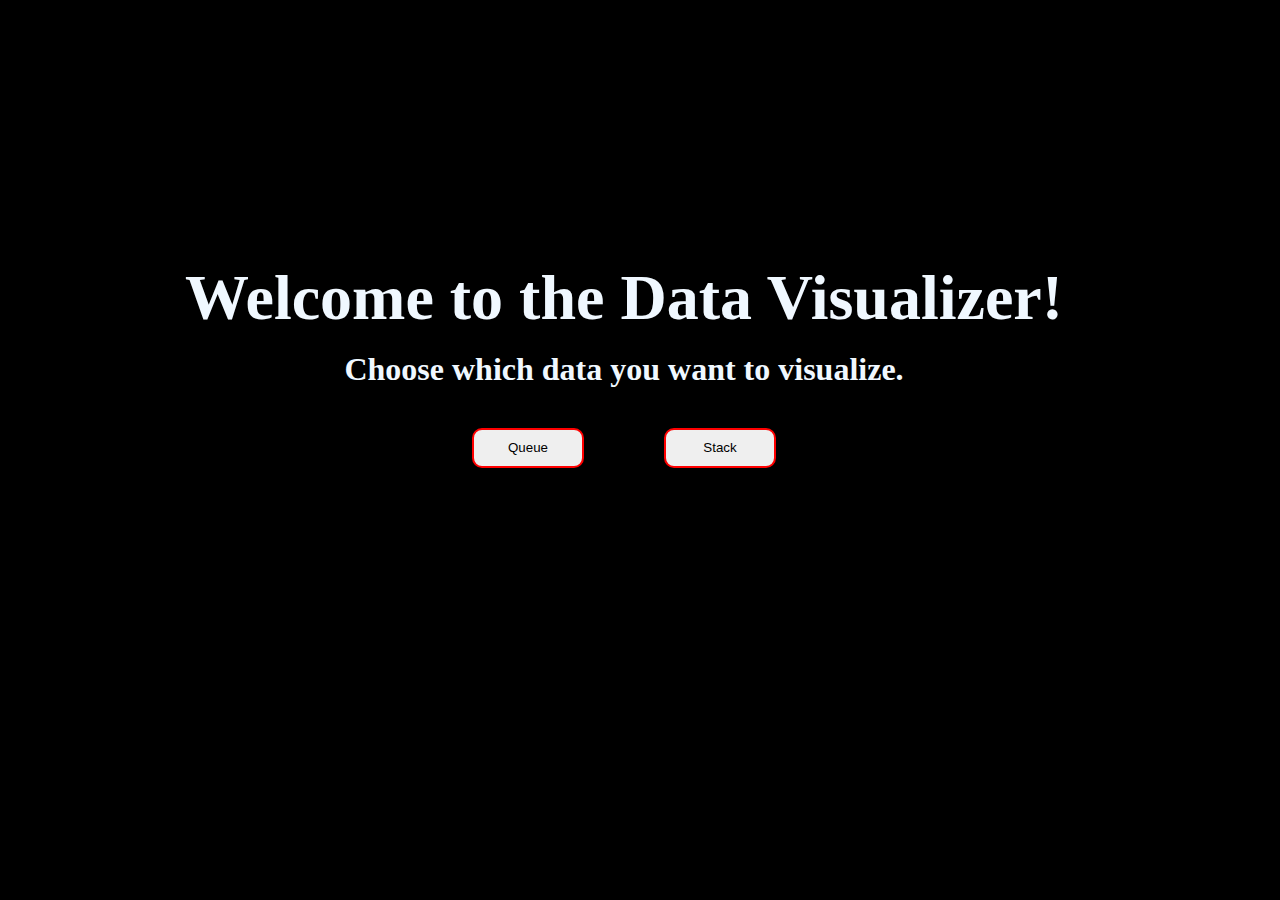
<file: index.html>
<!DOCTYPE html>
<html lang="en">
<head>
    <meta charset="UTF-8">
    <meta name="viewport" content="width=device-width, initial-scale=1.0">
    <title>Data Visualizer</title>
    <link rel="stylesheet" href="styles.css">

</head>
<body>
    <div class="container">
        <div class="label_heading">
            <h1 class="label" id="h1_main_label">Welcome to the Data Visualizer!</h1>
        </div>
        <div class="label_sub_heding">
            <h3 class="label" id="h3_main_label">Choose which data you want to visualize.</h3>
        </div>
      <div class="button_div">
        <a href="queue.html">
          <button class="main_button" id="queue">Queue </button>
        </a>
        <a href="stack.html">
          <button class="main_button" id="stack">Stack</button>
         </a>
      </div>
    </div>
  
</body>
</html>
</file>
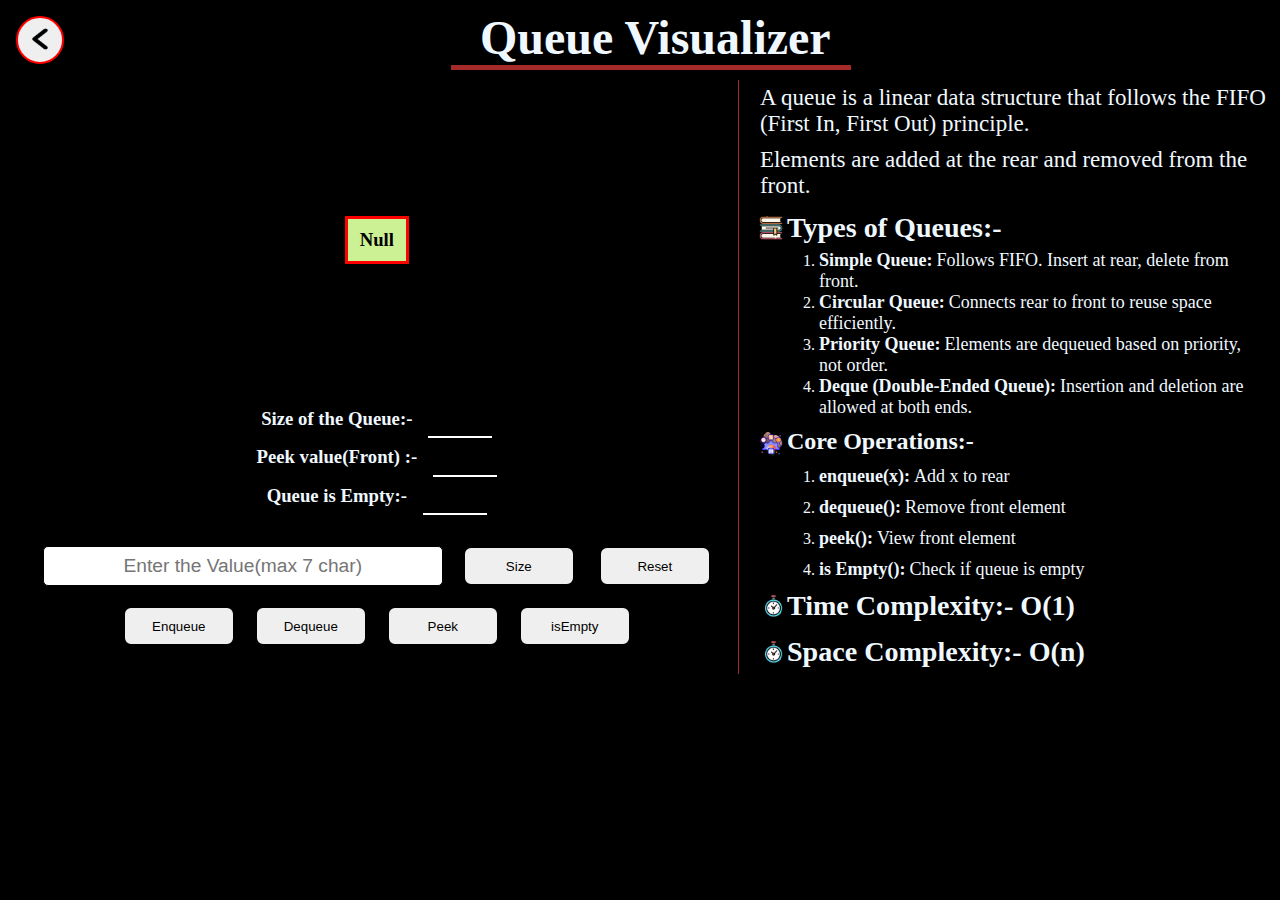
<file: queue.html>
<!DOCTYPE html>
<html lang="en">
<head>
    <meta charset="UTF-8">
    <meta name="viewport" content="width=device-width, initial-scale=1.0">
    <title>Document</title>
</head>
<link rel="stylesheet" href="queue.css">
<body>
    <div class="queue_main_container">
        <div class="header_container">
            <a href="index.html">
            <button class="header_button" id="home_button">
                <img  class=image id="back_button_img" src="back_icon.png" alt="back symbol">
            </button>
            </a>
                
           <div class="heading_container">
                 <h1 class="heading">Queue Visualizer</h1>
                 <div class="underline_container"> 
        </div>
           </div>
        </div>
       
        <div class="bottom_container">
            <div class="represent_container">
                <div class="actual_memory">
                    <div class="data_container">
                       
                        <div class="element">
                            
                             <div class="element_text">
                                <h3 class="size_text_show"><span>Null</span></h3>
                            </div>

                              
                            
                             
    
                        </div>
                    </div>
                </div>
                <div class="details_display">
                    <div class="details">
                        <h3>Size of the Queue:-</h3>
                        <div class="size_div">
                            <h3 class="size_text_show"><span id="size_value"></span></h3>
                        </div>
                    </div>
                     <div class="details">
                        <h3>Peek value(Front) :-</h3>
                        <div class="size_div">
                            <h3 class="size_text_show"><span id="peek_value"></span></h3>
                        </div>
                    </div>
                     <div class="details">
                        <h3>Queue is Empty:-</h3>
                        <div class="size_div">
                            <h3 class="size_text_show"><span id="isempty_value"></span></h3>
                        </div>
                    </div>
                </div>
                <div class="functions">
                    <div class="functions_top">
                        <div class="function_top_textfield">
                            <input class="text_field" type="text" placeholder="Enter the Value(max 7 char)" maxlength="7">
                        </div>
                        <div class="function_top_buttons">
                            <button id="size_button"  class="function_button" onclick="size()">Size</button>
                            <button id="reset_button" class="function_button"onclick="reset()">Reset</button>
                        </div>
                    </div>
                    <div class="functions_bottom">
                        <button id="enqueue_button" class="function_button" onclick="enqueue()">Enqueue</button>
                        <button id="dequeue_button" class="function_button" onclick="dequeue()">Dequeue </button>
                        <button id="peek" class="function_button" onclick="peek()">Peek</button>
                        <button id="empty" class="function_button" onclick="isEmpty()">isEmpty</button>
                    </div>
                </div>
            </div>
            <div class="seperation_container"></div>
            <div class="content_container">
                <div class="para">
                    <p>A queue is a linear data structure that follows the FIFO (First In, First Out)
                         principle. </p>
                </div>
                 <div class="para">
                    <p> Elements are added at the rear and removed from the front.</p>
                </div>
                <div class="types">
                    <div class="book_logo">
                        <img id="book_logo" src="books.png" alt="book_logo">
                    </div>
                    <div class="types_text">
                        <h3>Types of Queues:-</h3>
                    </div>
                </div>
                <div class="types_list">
                    
                     <ol class="types_ol">
                        <li>
                            <span class="title">Simple Queue:</span>
                            <span class="description">Follows FIFO. Insert at rear, delete from front.</span>
                        </li>
                        <li>
                            <span class="title">Circular Queue:</span>
                            <span class="description">Connects rear to front to reuse space efficiently.</span>
                        </li>
                        <li>
                            <span class="title">Priority Queue:</span>
                            <span class="description">Elements are dequeued based on priority, not order.</span>
                        </li>
                        <li>
                            <span class="title">Deque (Double-Ended Queue):</span>
                            <span class="description">Insertion and deletion are allowed at both ends.</span>
                        </li>
                    </ol>
                </div>
                  <div class="operation_types">
                    <div class="operation_logo">
                        <img id="operation_logo" src="operation.png" alt="operations_logo">
                    </div>
                    <div class="operation_text">
                        <h4>Core Operations:-</h4>
                    </div>
                </div>
                <div class="operation_list">
                    
                     <ol class="operation_ol">
                        <li>
                            <span class="title">enqueue(x):</span>
                            <span class="description">Add x to rear</span>
                        </li>
                        <li>
                            <span class="title">dequeue():</span>
                            <span class="description">Remove front element</span>
                        </li>
                        <li>
                            <span class="title">peek():</span>
                            <span class="description">View front element</span>
                        </li>
                        <li>
                            <span class="title">is Empty():</span>
                            <span class="description">Check if queue is empty</span>
                        </li>
                    </ol>
                </div>
                 <div class="complexity">
                    <div class="operation_logo">
                        <img id="clock_logo" src="clock.png" alt="clock_logo">
                    </div>
                    <div class="complexity_text">
                        <h3>Time Complexity:- <span id="complexity_value">O(1)</span></h3>
                    </div>
                </div>
                <div class="complexity">
                    <div class="operation_logo">
                        <img id="clock_logo" src="clock.png" alt="clock_logo">
                    </div>
                    <div class="complexity_text">
                        <h3>Space Complexity:- <span id="complexity_value">O(n)</span></h3>
                    </div>
                </div>
                    
            </div>
        </div>
    </div>
</body>
<script src="queue.js"></script>
</html>
</file>
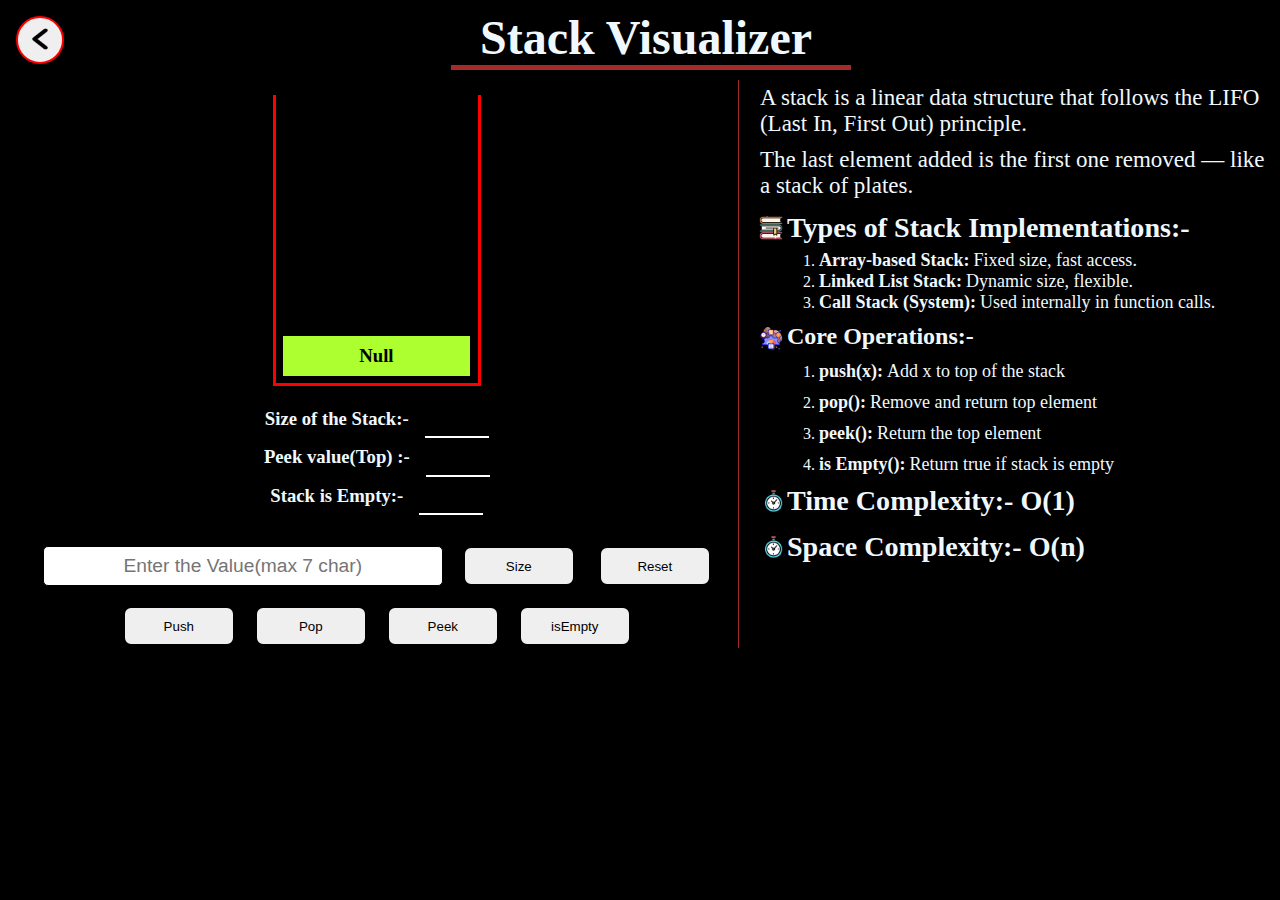
<file: stack.html>
<!DOCTYPE html>
<html lang="en">
<head>
    <meta charset="UTF-8">
    <meta name="viewport" content="width=device-width, initial-scale=1.0">
    <title>Document</title>
</head>
<link rel="stylesheet" href="queue.css">
<body>
    <div class="stack_main_container">
        <div class="header_container">
            <a href="index.html">
                 <button class="header_button" id="home_button" onclick="go_back_stack()">
                <img  class=image id="back_button_img" src="back_icon.png" alt="back symbol">
            </button>
            </a>
           
           <div class="heading_container">
                 <h1 class="heading">Stack Visualizer</h1>
                 <div class="underline_container"> 
        </div>
           </div>
        </div>
       
        <div class="bottom_container">
            <div class="represent_container">
                <div class="stack_actual_memory">
                    <div class="stack_data_container" id="stack_data_container">
                       
                        <div class="stack_element" id="stack_element">
                            
                             <div class="stack_element_text" id="stack_element_text">
                                <h3 class="size_text_show"><span>Null</span></h3>
                            </div>
                            
                             
    
                        </div>
                    </div>
                </div>
                <div class="details_display">
                    <div class="details">
                        <h3>Size of the Stack:-</h3>
                        <div class="size_div">
                            <h3 class="size_text_show"><span id="size_value"></span></h3>
                        </div>
                    </div>
                     <div class="details">
                        <h3>Peek value(Top) :-</h3>
                        <div class="size_div">
                            <h3 class="size_text_show"><span id="peek_value"></span></h3>
                        </div>
                    </div>
                     <div class="details">
                        <h3>Stack is Empty:-</h3>
                        <div class="size_div">
                            <h3 class="size_text_show"><span id="isempty_value"></span></h3>
                        </div>
                    </div>
                </div>
                <div class="functions">
                    <div class="functions_top">
                        <div class="function_top_textfield">
                            <input class="text_field" type="text" placeholder="Enter the Value(max 7 char)" maxlength="7">
                        </div>
                        <div class="function_top_buttons">
                            <button id="size_button"  class="function_button" onclick="size()">Size</button>
                            <button id="reset_button" class="function_button" onclick="reset()">Reset</button>
                        </div>
                    </div>
                    <div class="functions_bottom">
                        <button id="enqueue_button" class="function_button" onclick="push()">Push</button>
                        <button id="dequeue_button" class="function_button" onclick="pop()">Pop</button>
                        <button id="peek" class="function_button" onclick="peek()">Peek</button>
                        <button id="empty" class="function_button" onclick="isEmpty()">isEmpty</button>
                    </div>
                </div>
            </div>
            <div class="seperation_container"></div>
            <div class="content_container">
                <div class="para">
                    <p>A stack is a linear data structure that follows the LIFO (Last In, First Out) principle. </p>
                </div>
                 <div class="para">
                    <p>  The last element added is the first one removed — like a stack of plates.</p>
                </div>
                <div class="types">
                    <div class="book_logo">
                        <img id="book_logo" src="books.png" alt="book_logo">
                    </div>
                    <div class="types_text">
                        <h3>Types of Stack Implementations:-</h3>
                    </div>
                </div>
                <div class="types_list">
                    
                     <ol class="types_ol">
                        <li>
                            <span class="title">Array-based Stack:</span>
                            <span class="description">Fixed size, fast access.</span>
                        </li>
                        <li>
                            <span class="title">Linked List Stack:</span>
                            <span class="description">Dynamic size, flexible.</span>
                        </li>
                        <li>
                            <span class="title">Call Stack (System):</span>
                            <span class="description"> Used internally in function calls.</span>
                        </li>
                       
                    </ol>
                </div>
                  <div class="operation_types">
                    <div class="operation_logo">
                        <img id="operation_logo" src="operation.png" alt="operations_logo">
                    </div>
                    <div class="operation_text">
                        <h4>Core Operations:-</h4>
                    </div>
                </div>
                <div class="operation_list">
                    
                     <ol class="operation_ol">
                        <li>
                            <span class="title">push(x):</span>
                            <span class="description">Add x to top of the stack</span>
                        </li>
                        <li>
                            <span class="title">pop():</span>
                            <span class="description">Remove and return top element</span>
                        </li>
                        <li>
                            <span class="title">peek():</span>
                            <span class="description">Return the top element</span>
                        </li>
                        <li>
                            <span class="title">is Empty():</span>
                            <span class="description">Return true if stack is empty</span>
                        </li>
                    </ol>
                </div>
                 <div class="complexity">
                    <div class="operation_logo">
                        <img id="clock_logo" src="clock.png" alt="clock_logo">
                    </div>
                    <div class="complexity_text">
                        <h3>Time Complexity:- <span id="complexity_value">O(1)</span></h3>
                    </div>
                </div>
                <div class="complexity">
                    <div class="operation_logo">
                        <img id="clock_logo" src="clock.png" alt="clock_logo">
                    </div>
                    <div class="complexity_text">
                        <h3>Space Complexity:- <span id="complexity_value">O(n)</span></h3>
                    </div>
                </div>
                    
            </div>
        </div>
    </div>
</body>
<script src="stack.js"></script>
</html>
</file>
<file: styles.css>
*
{
    box-sizing: border-box;
    margin: 0;
    padding: 0;
    overflow: hidden;
}
body{
    background-color: black;
    color: aliceblue;
    overflow: hidden;
    
}
.container
{
    height:35rem;
    width:60rem;
    margin-top: 6rem;
    margin-left: 9rem;
    display: flex;
    flex-direction: column;
    align-content: center;
    justify-content: center;
    
    
}
.label
{
    text-align: center;
}
.button_div
{
    display: flex;
    justify-content: center;

}
#h1_main_label
{
    font-size:4rem;
    padding: 1rem;
}
#h3_main_label
{
    font-size: 2rem;
}
.main_button
{
    height: 2.5rem;
    width: 7rem;
    margin: 2.5rem;  
    border-radius: 10px;
    border: 2px solid red;  
}
.main_button:hover
{
    background-color: rgb(240, 205, 110);
}
</file>
<file: queue.css>
*
{
    box-sizing: border-box;
    margin: 0;
    padding: 0;    
}
body{
    background-color: black;
    color: aliceblue;
    height: 100%;
    width: 100%;
}

.main_container
{
    display: flex;
    flex-direction: column;
}
.header_container
{
    display: flex;
    align-items: center;
}
.underline_container
{
    background-color: brown;
    margin-left: 23.2rem;
    height: 5px;
    width: 25rem;
}
.heading
{
    font-size: 3rem;
    margin-left: 25rem;
}
.header_button
{
    height: 3rem;
    width: 3rem;
    margin: 1rem;  
    border-radius: 100px;
    border: 2px solid red;  
}
#back_button_img
{
    height:2rem;
    width: 2.5rem;
    align-self: center;
}

.bottom_container
{
    max-height: 46.5vw;
    max-width: 184vh;
    margin-left: 1rem;
    display: flex;
}

.seperation_container
{
    background-color: brown;
    height: 100%vw;
    width: 2px;
    margin-right: 1rem;
}
.para
{
    font-size: 23px;
    padding: 5px;
}
.types,.operation_types,.complexity
{
    font-size: 1.5rem;
    margin-top: 0.5rem;
    display: flex;  
}
#book_logo,
#operation_logo,
#clock_logo
{ 
    margin: 4px;
    margin-bottom: none;
    height: 1.5rem;
    width: 1.5rem;
}
.title
{
      font-weight: bold;
      font-size: large;
}
.description
{
      font-size: 18px;  
}
.types_ol,.operation_ol
{
      padding-left: 4rem ;
      max-width: 500px;
}
.types_ol,.operation_ol li
{
      margin-bottom: 10px;
      font-size: 16px;
}
.actual_memory
{
    height: 20rem;
    display: flex;
    justify-content: center;
    align-items: center;
}
.stack_actual_memory
{
    
    height: 20rem;
    display: flex;
    justify-content: center;
    align-items: center;
    
}

.data_container{
    overflow-x: none;
    max-width: 45rem;
    height: 7rem;
    align-items: center;
    justify-content: center;
    display: flex;
    overflow-y: hidden;
}
.stack_data_container
{
    width: 13rem;
   
    border: 3px solid red;
    border-top: none;
}
.element
{
    display: flex;
}
.stack_element {
    display: flex;
    flex-direction: column-reverse;
    height: 18rem;
    border-top: none;
    padding: 5px;
}
.element_text
{
    background-color: rgb(204, 241, 148);
    border: 3px solid red;
    height: 3rem;
    width: 4rem;
    margin: 1rem;
    color: black;
    align-content: center;
}
.stack_element_text
{
    background-color: greenyellow;
    height: 2.5rem;
    width: 11.7rem;
    margin: 2px;
    color: black;
    align-content: center;
    text-align: center;
}
.details_display
{
    height: 8rem;
}
.details
{
    display: flex;
    justify-content: center;
    margin: 0.5rem;
}
.size_div
{
    background-color: black;
    height: 1.9rem;
    width: 4rem;
    color: azure;
    margin-left: 1rem;
    border-bottom: 2px solid white;
}
.size_text_show
{
    
    padding: 4px;
    text-align: center;
    border: none;
    background-color: transparent;
}
.functions
{
    height: 7rem;
    width: 45.1rem;
    display: flex;
    flex-direction: column;
}
.functions_top
{
    display: flex;
    justify-content: center;
}
.functions_bottom
{
    display: flex;
    justify-content: center;
}
.function_top_textfield
{
    padding: 10px;
}
.text_field
{
    height: 2.5rem;
    width: 25rem;
    border-radius: 5px;
    border: 1px solid black;
    text-align: center;
    font-size: larger;
}
.function_button{
    height: 2.5rem;
    width: 7rem;
    border-radius: 8px;
    margin: 10px;
    border: 2px solid black;
}
</file>
